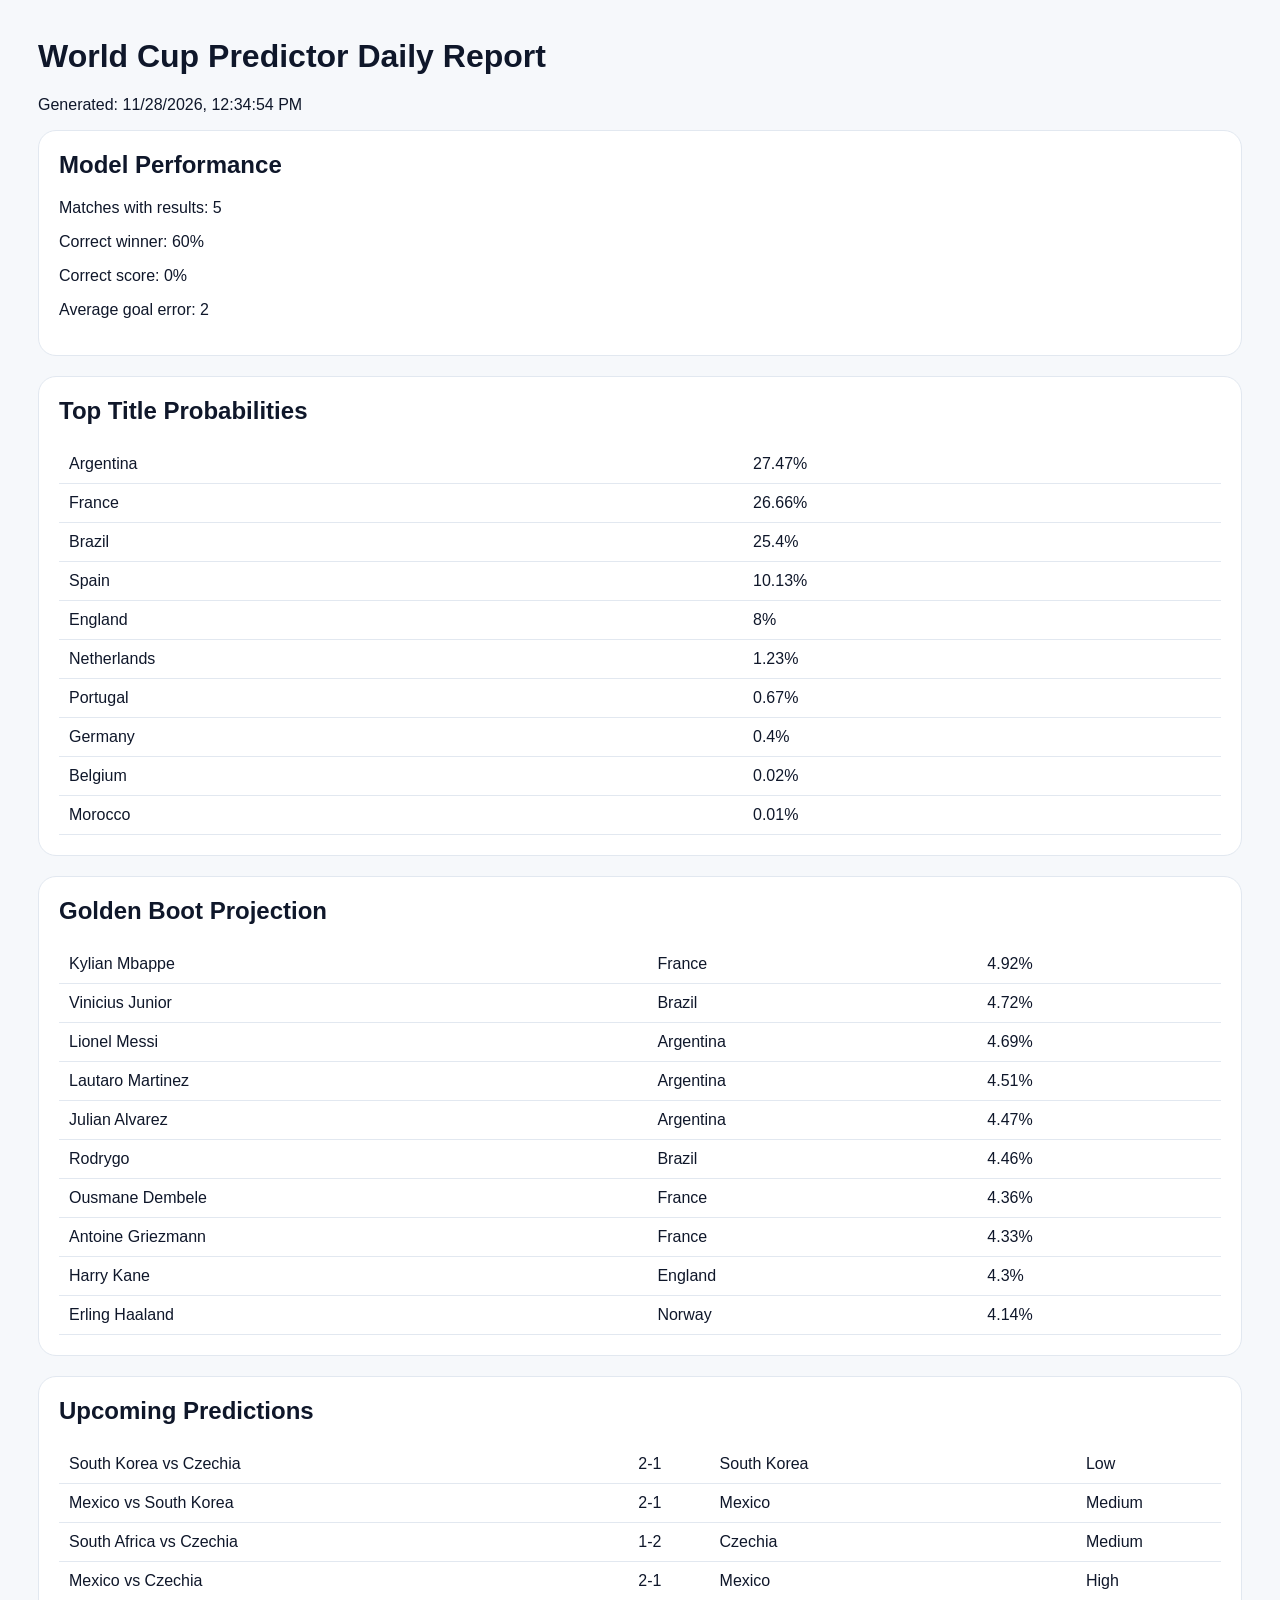
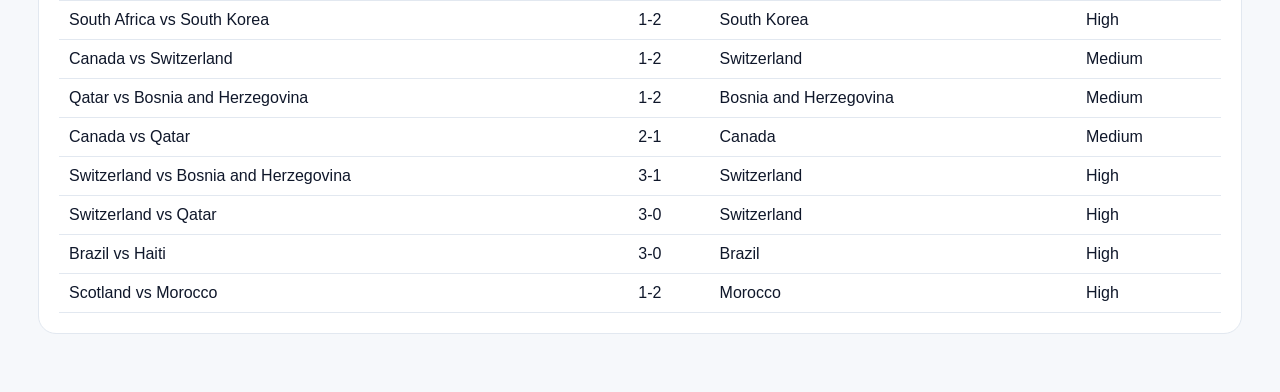
<file: reports/daily_report.html>
<!DOCTYPE html><html><head><meta charset="UTF-8"><title>World Cup Predictor Daily Report</title><style>body{font-family:Arial,sans-serif;background:#f6f8fb;color:#0f172a;padding:30px}section{background:white;border:1px solid #e2e8f0;border-radius:18px;padding:20px;margin-bottom:20px}table{width:100%;border-collapse:collapse}td,th{padding:10px;border-bottom:1px solid #e2e8f0;text-align:left}h1,h2{margin-top:0}</style></head><body><h1>World Cup Predictor Daily Report</h1><p>Generated: 11/28/2026, 12:34:54 PM</p><section><h2>Model Performance</h2><p>Matches with results: 5</p><p>Correct winner: 60%</p><p>Correct score: 0%</p><p>Average goal error: 2</p></section><section><h2>Top Title Probabilities</h2><table><tr><td>Argentina</td><td>27.47%</td></tr><tr><td>France</td><td>26.66%</td></tr><tr><td>Brazil</td><td>25.4%</td></tr><tr><td>Spain</td><td>10.13%</td></tr><tr><td>England</td><td>8%</td></tr><tr><td>Netherlands</td><td>1.23%</td></tr><tr><td>Portugal</td><td>0.67%</td></tr><tr><td>Germany</td><td>0.4%</td></tr><tr><td>Belgium</td><td>0.02%</td></tr><tr><td>Morocco</td><td>0.01%</td></tr></table></section><section><h2>Golden Boot Projection</h2><table><tr><td>Kylian Mbappe</td><td>France</td><td>4.92%</td></tr><tr><td>Vinicius Junior</td><td>Brazil</td><td>4.72%</td></tr><tr><td>Lionel Messi</td><td>Argentina</td><td>4.69%</td></tr><tr><td>Lautaro Martinez</td><td>Argentina</td><td>4.51%</td></tr><tr><td>Julian Alvarez</td><td>Argentina</td><td>4.47%</td></tr><tr><td>Rodrygo</td><td>Brazil</td><td>4.46%</td></tr><tr><td>Ousmane Dembele</td><td>France</td><td>4.36%</td></tr><tr><td>Antoine Griezmann</td><td>France</td><td>4.33%</td></tr><tr><td>Harry Kane</td><td>England</td><td>4.3%</td></tr><tr><td>Erling Haaland</td><td>Norway</td><td>4.14%</td></tr></table></section><section><h2>Upcoming Predictions</h2><table><tr><td>South Korea vs Czechia</td><td>2-1</td><td>South Korea</td><td>Low</td></tr><tr><td>Mexico vs South Korea</td><td>2-1</td><td>Mexico</td><td>Medium</td></tr><tr><td>South Africa vs Czechia</td><td>1-2</td><td>Czechia</td><td>Medium</td></tr><tr><td>Mexico vs Czechia</td><td>2-1</td><td>Mexico</td><td>High</td></tr><tr><td>South Africa vs South Korea</td><td>1-2</td><td>South Korea</td><td>High</td></tr><tr><td>Canada vs Switzerland</td><td>1-2</td><td>Switzerland</td><td>Medium</td></tr><tr><td>Qatar vs Bosnia and Herzegovina</td><td>1-2</td><td>Bosnia and Herzegovina</td><td>Medium</td></tr><tr><td>Canada vs Qatar</td><td>2-1</td><td>Canada</td><td>Medium</td></tr><tr><td>Switzerland vs Bosnia and Herzegovina</td><td>3-1</td><td>Switzerland</td><td>High</td></tr><tr><td>Switzerland vs Qatar</td><td>3-0</td><td>Switzerland</td><td>High</td></tr><tr><td>Brazil vs Haiti</td><td>3-0</td><td>Brazil</td><td>High</td></tr><tr><td>Scotland vs Morocco</td><td>1-2</td><td>Morocco</td><td>High</td></tr></table></section></body></html>
</file>
